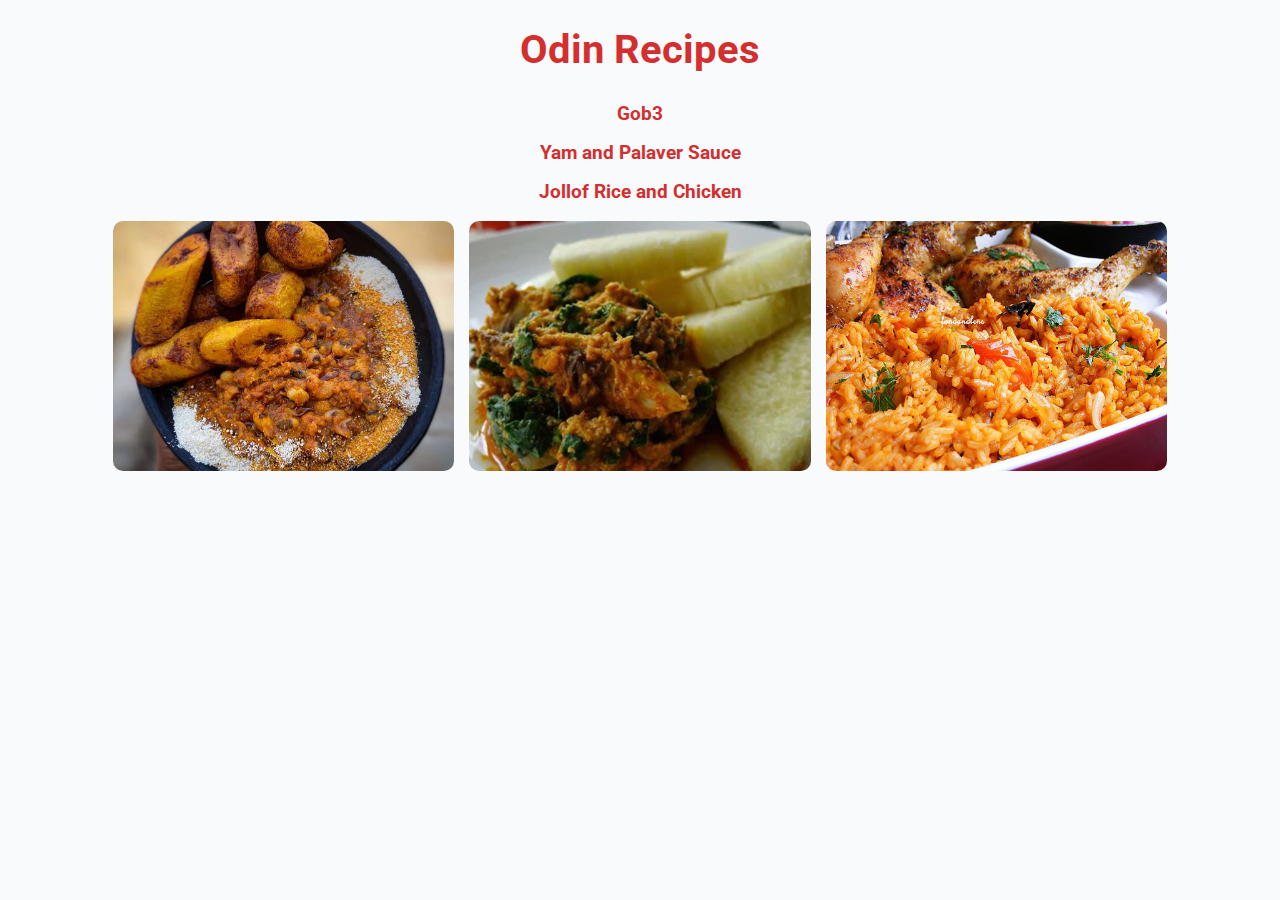
<file: index.html>
<!DOCTYPE html>
<html lang="en">
<head>
    <meta charset="UTF-8">
    <meta name="viewport" content="width=device-width, initial-scale=1.0">
    <title>Odin Recipes</title>
    <link rel="stylesheet" href="index.css">
</head>
<body>
    <div class="recipes-container">
        <h1>Odin Recipes</h1>

        <ul class="list-text">
            <li><a href="recipes/gob3.html" aria-label="Gob3 Recipe">Gob3</a></li>
            <li><a href="recipes/yam_and_palava_sauce.html" aria-label="Yam and Palaver Sauce Recipe">Yam and Palaver Sauce</a></li>
            <li><a href="recipes/jollof_rice_and_chicken.html" aria-label="Jollof Rice and Chicken Recipe">Jollof Rice and Chicken</a></li>
        </ul>
        
        <ul class="images">
            <li><img src="./images/Gob3.jpg" alt="A bowl of Gob3 (beans and fried plantains)"></li>
            <li><img src="./images/yam and palava sauce.jpg" alt="Yam and palaver sauce dish"></li>
            <li><img src="./images/jollof rice and chicken.jpg" alt="Plate of Jollof rice with chicken"></li>
        </ul>
    </div>
</body>
</html>
</file>
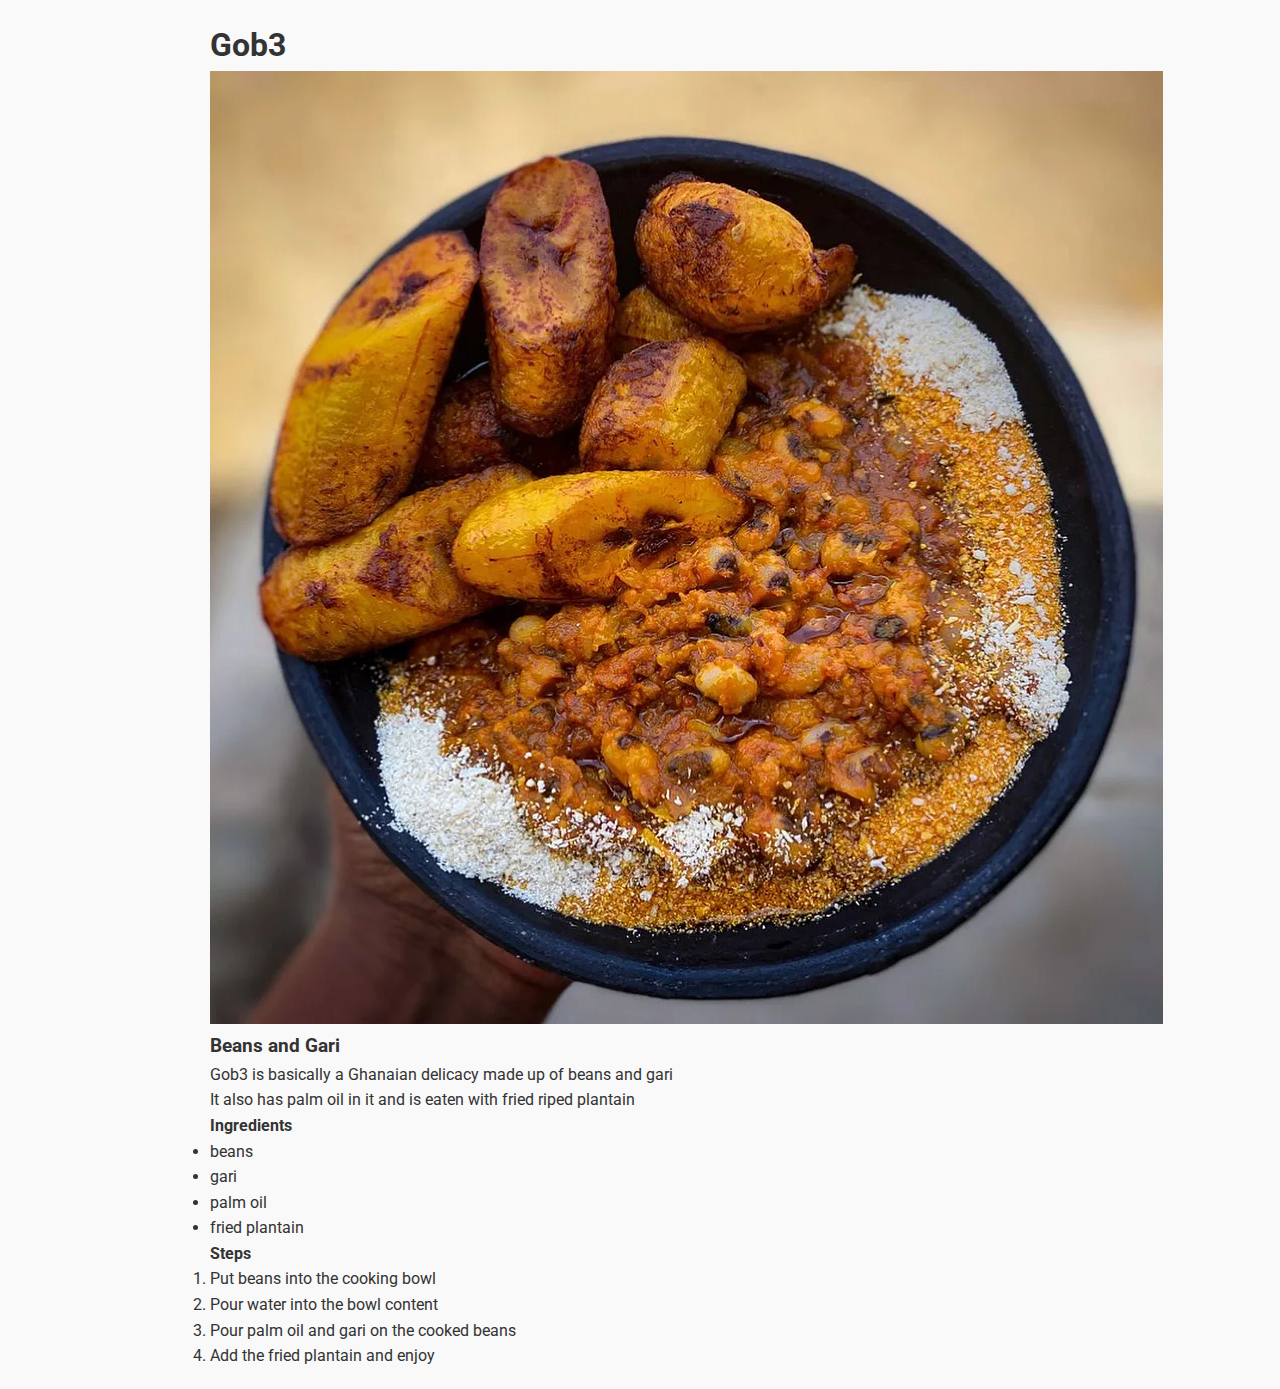
<file: recipes/gob.html>
<!DOCTYPE html>
<html lang="en">
<head>
  <meta charset="UTF-8">
  <meta name="viewport" content="width=device-width, initial-scale=1.0">
  <title>Odin Recipes</title>
  <link rel="stylesheet" href="styles.css">
</head>
<body>
  <div class="container">
    <div class="one">
      <h1>Gob3</h1>
      <img src="../images/Gob3.jpg">
    </div>
    <div class="one">
      <h3>Beans and Gari</h3>
      <div class="para">
        <p>Gob3 is basically a Ghanaian delicacy made up of beans and gari</p>
        <p>It also has palm oil in it and is eaten with fried riped plantain</p>
      </div>
    </div>
      <div class="one">
        <h4>Ingredients</h4>
        <ul>
            <li>beans</li>
            <li>gari</li>
            <li>palm oil</li>
            <li>fried plantain</li>
        </ul>
      </div>
           <div class="one">
            <h4>Steps</h4>
          <ol class="ol-items">
            <li>Put beans into the cooking bowl</li>
            <li>Pour water into the bowl content</li>
            <li>Pour palm oil and gari on the cooked beans</li>
            <li>Add the fried plantain and enjoy</li>
          </ol>
           </div>
          
  </div>
</body>
</html>
</file>
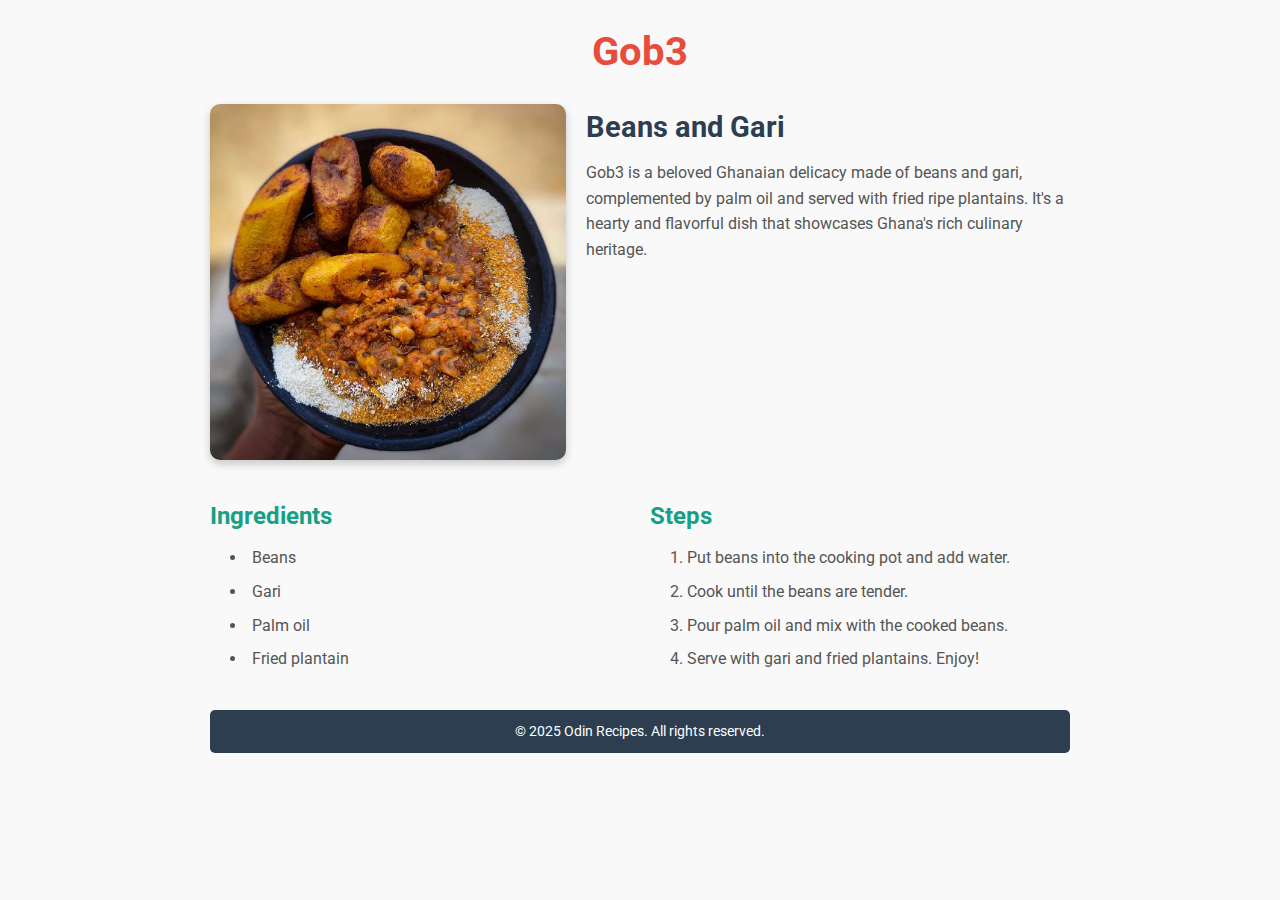
<file: recipes/gob3.html>
<!DOCTYPE html>
<html lang="en">
<head>
  <meta charset="UTF-8">
  <meta name="viewport" content="width=device-width, initial-scale=1.0">
  <title>Odin Recipes - Gob3</title>
  <link rel="stylesheet" href="styles.css">
</head>
<body>
  <div class="container">
    <header>
      <h1>Gob3</h1>
    </header>
    <section class="recipe-section">
      <div class="image-container">
        <img src="../images/Gob3.jpg" alt="Gob3 - Beans and Gari">
      </div>
      <div class="description">
        <h3>Beans and Gari</h3>
        <p>Gob3 is a beloved Ghanaian delicacy made of beans and gari, complemented by palm oil and served with fried ripe plantains. It's a hearty and flavorful dish that showcases Ghana's rich culinary heritage.</p>
      </div>
    </section>
    <section class="details">
      <div class="ingredients">
        <h4>Ingredients</h4>
        <ul>
          <li>Beans</li>
          <li>Gari</li>
          <li>Palm oil</li>
          <li>Fried plantain</li>
        </ul>
      </div>
      <div class="steps">
        <h4>Steps</h4>
        <ol>
          <li>Put beans into the cooking pot and add water.</li>
          <li>Cook until the beans are tender.</li>
          <li>Pour palm oil and mix with the cooked beans.</li>
          <li>Serve with gari and fried plantains. Enjoy!</li>
        </ol>
      </div>
    </section>
    <footer>
      <p>© 2025 Odin Recipes. All rights reserved.</p>
    </footer>
  </div>
</body>
</html>
</file>
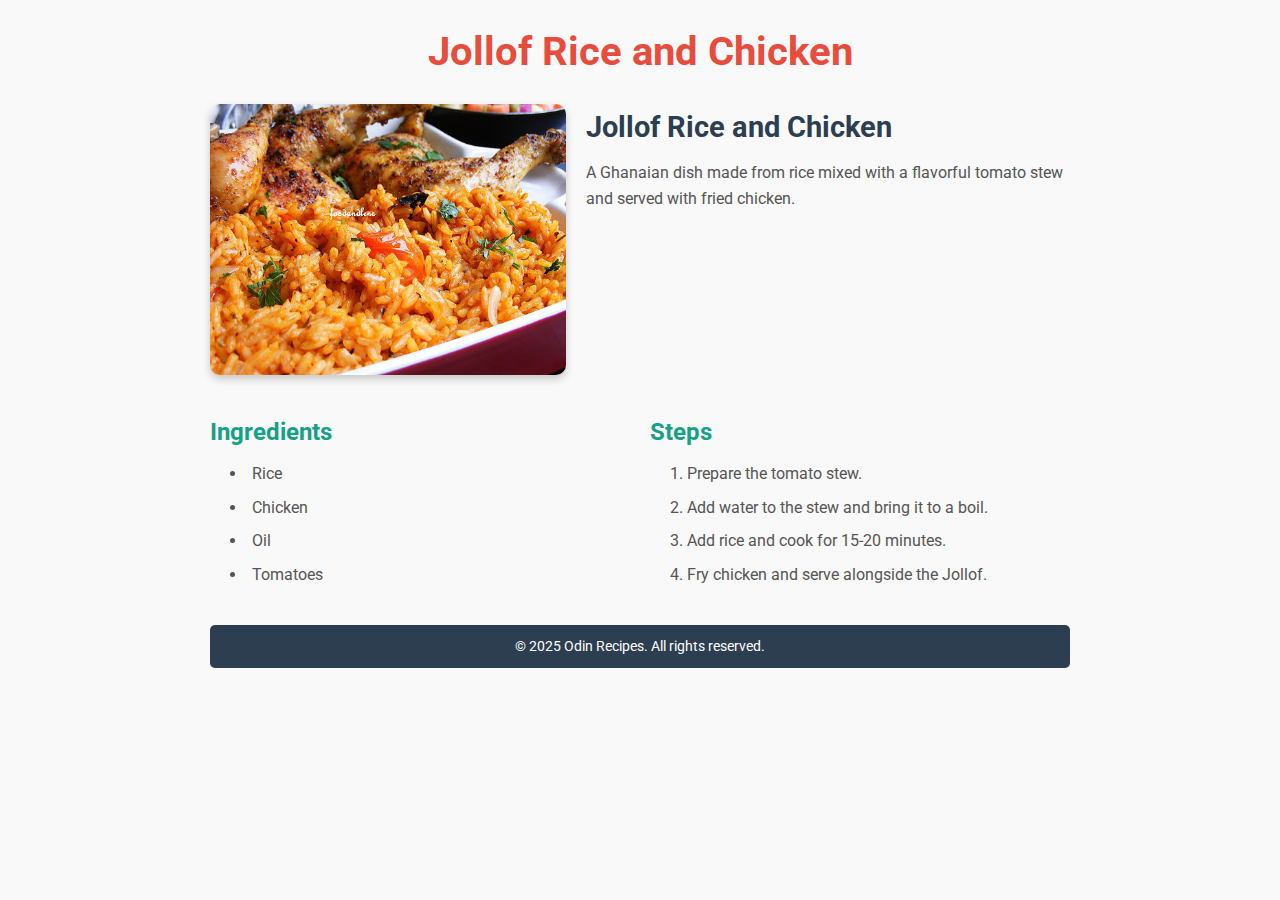
<file: recipes/jollof_rice_and_chicken.html>
<!DOCTYPE html>
<html lang="en">
<head>
  <meta charset="UTF-8">
  <meta name="viewport" content="width=device-width, initial-scale=1.0">
  <title>Odin Recipes - Jollof Rice and Chicken</title>
  <link rel="stylesheet" href="styles.css">
</head>
<body>
  <div class="container">
    <header>
      <h1>Jollof Rice and Chicken</h1>
    </header>
    <section class="recipe-section">
      <div class="image-container">
        <img src="../images/jollof rice and chicken.jpg" alt="Jollof Rice and Chicken">
      </div>
      <div class="description">
        <h3>Jollof Rice and Chicken</h3>
        <p>A Ghanaian dish made from rice mixed with a flavorful tomato stew and served with fried chicken.</p>
      </div>
    </section>
    <section class="details">
      <div class="ingredients">
        <h4>Ingredients</h4>
        <ul>
          <li>Rice</li>
          <li>Chicken</li>
          <li>Oil</li>
          <li>Tomatoes</li>
        </ul>
      </div>
      <div class="steps">
        <h4>Steps</h4>
        <ol>
          <li>Prepare the tomato stew.</li>
          <li>Add water to the stew and bring it to a boil.</li>
          <li>Add rice and cook for 15-20 minutes.</li>
          <li>Fry chicken and serve alongside the Jollof.</li>
        </ol>
      </div>
    </section>
    <footer>
      <p>© 2025 Odin Recipes. All rights reserved.</p>
    </footer>
  </div>
</body>
</html>
</file>
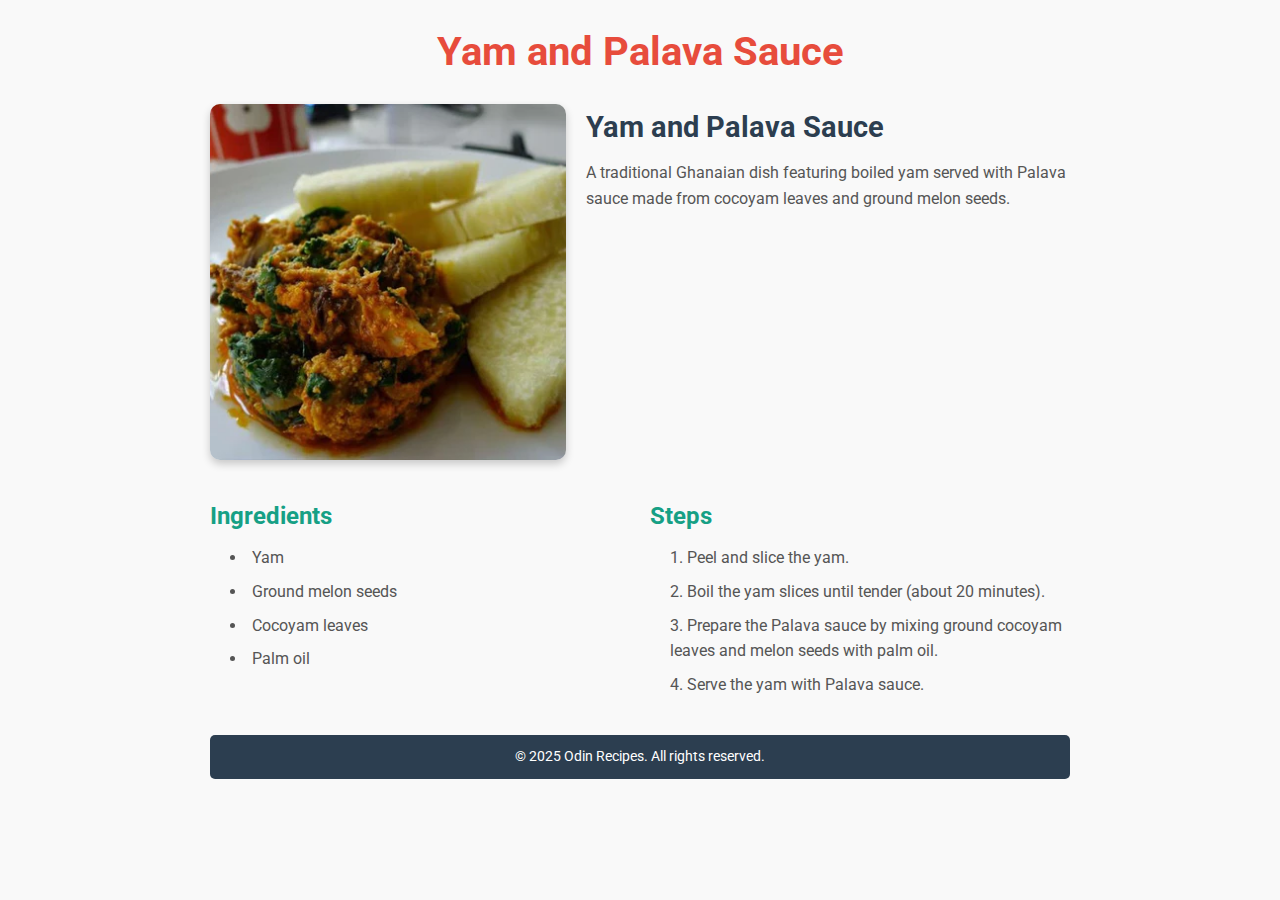
<file: recipes/yam_and_palava_sauce.html>
<!DOCTYPE html>
<html lang="en">
<head>
  <meta charset="UTF-8">
  <meta name="viewport" content="width=device-width, initial-scale=1.0">
  <title>Odin Recipes - Yam and Palava Sauce</title>
  <link rel="stylesheet" href="styles.css">
</head>
<body>
  <div class="container">
    <header>
      <h1>Yam and Palava Sauce</h1>
    </header>
    <section class="recipe-section">
      <div class="image-container">
        <img src="../images/yam and palava sauce.jpg" alt="Yam and Palava Sauce">
      </div>
      <div class="description">
        <h3>Yam and Palava Sauce</h3>
        <p>A traditional Ghanaian dish featuring boiled yam served with Palava sauce made from cocoyam leaves and ground melon seeds.</p>
      </div>
    </section>
    <section class="details">
      <div class="ingredients">
        <h4>Ingredients</h4>
        <ul>
          <li>Yam</li>
          <li>Ground melon seeds</li>
          <li>Cocoyam leaves</li>
          <li>Palm oil</li>
        </ul>
      </div>
      <div class="steps">
        <h4>Steps</h4>
        <ol>
          <li>Peel and slice the yam.</li>
          <li>Boil the yam slices until tender (about 20 minutes).</li>
          <li>Prepare the Palava sauce by mixing ground cocoyam leaves and melon seeds with palm oil.</li>
          <li>Serve the yam with Palava sauce.</li>
        </ol>
      </div>
    </section>
    <footer>
      <p>© 2025 Odin Recipes. All rights reserved.</p>
    </footer>
  </div>
</body>
</html>
</file>
<file: index.css>
@import url('https://fonts.googleapis.com/css2?family=Roboto:wght@400;700&display=swap');

* {
  box-sizing: border-box;
  margin: 0;
  padding: 0;
}

body {
  font-family: 'Roboto', sans-serif;
  color: #1F2937;
  font-size: 16px;
  line-height: 1.5;
  margin-bottom: 10px;
  background-color: #f9fafb;
}

.recipes-container {
  max-width: 1100px;
  margin: 0 auto;
  padding: 20px 15px;
  text-align: center;
}

h1 {
  text-align: center;
  margin-bottom: 20px;
  font-size: 2.5rem;
  color: #D32F2F;
}

ul {
  list-style-type: none;
  padding: 0;
  margin-bottom: 20px;
}

ul.list-text {
  margin-bottom: 15px;
}

ul.list-text li {
  margin-bottom: 10px;
}

ul.list-text a {
  text-decoration: none;
  color: #D32F2F;
  font-weight: bold;
  font-size: 1.2rem;
  transition: color 0.3s ease;
}

ul.list-text a:hover {
  color: #B71C1C;
}

ul.images {
  display: flex;
  flex-wrap: wrap;
  justify-content: center;
  gap: 15px;
}

ul.images li {
  flex: 1 1 calc(33.33% - 15px);
  max-width: calc(33.33% - 15px);
}

img {
  width: 100%;
  height: auto;
  border-radius: 10px;
  transition: transform 0.3s ease, box-shadow 0.3s ease;
}

img:hover {
  transform: scale(1.05);
  box-shadow: 0 4px 10px rgba(0, 0, 0, 0.2);
}

@media (max-width: 768px) {
  h1 {
    font-size: 2rem;
  }

  ul.list-text a {
    font-size: 1rem;
  }

  ul.images li {
    flex: 1 1 calc(50% - 10px);
    max-width: calc(50% - 10px);
  }
}

@media (max-width: 480px) {
  ul.images li {
    flex: 1 1 100%;
    max-width: 100%;
  }

  img {
    border-radius: 5%;
  }
}

ul.images li {
    flex: 1 1 calc(33.33% - 15px);
    max-width: calc(33.33% - 15px);
  }
  
  img {
    width: 100%;
    height: 250px; 
    border-radius: 10px;
    object-fit: cover; 
    transition: transform 0.3s ease, box-shadow 0.3s ease;
  }
  
  img:hover {
    transform: scale(1.05);
    box-shadow: 0 4px 10px rgba(0, 0, 0, 0.2);
  }
  
  @media (max-width: 768px) {
    ul.images li {
      flex: 1 1 calc(50% - 10px);
      max-width: calc(50% - 10px);
    }
  
    img {
      height: 200px;
    }
  }
  
  @media (max-width: 480px) {
    ul.images li {
      flex: 1 1 100%;
      max-width: 100%;
    }
  
    img {
      height: 180px; 
      border-radius: 5%;
    }
  }
</file>
<file: recipes/styles.css>
@import url('https://fonts.googleapis.com/css2?family=Roboto:wght@400;700&display=swap');

* {
  margin: 0;
  padding: 0;
  box-sizing: border-box;
}

body {
  font-family: 'Roboto', sans-serif;
  line-height: 1.6;
  background-color: #f9f9f9;
  color: #333;
}

.container {
  max-width: 900px;
  margin: 0 auto;
  padding: 20px;
}

header {
  text-align: center;
  margin-bottom: 20px;
}

header h1 {
  font-size: 2.5rem;
  color: #e74c3c;
  margin-bottom: 10px;
}

.recipe-section {
  display: flex;
  flex-wrap: wrap;
  gap: 20px;
  margin-bottom: 30px;
}

.image-container {
  flex: 1 1 40%;
}

.image-container img {
  width: 100%;
  height: auto;
  border-radius: 10px;
  box-shadow: 0 4px 8px rgba(0, 0, 0, 0.2);
}

.description {
  flex: 1 1 55%;
}

.description h3 {
  font-size: 1.8rem;
  color: #2c3e50;
  margin-bottom: 10px;
}

.description p {
  font-size: 1rem;
  color: #555;
}

.details {
  display: flex;
  flex-wrap: wrap;
  gap: 20px;
}

.ingredients, .steps {
  flex: 1 1 45%;
}

.ingredients h4, .steps h4 {
  font-size: 1.5rem;
  color: #16a085;
  margin-bottom: 10px;
}

.ingredients ul, .steps ol {
  list-style-position: inside;
  padding-left: 20px;
}

.ingredients ul li, .steps ol li {
  margin-bottom: 8px;
  color: #555;
}

footer {
  text-align: center;
  margin-top: 30px;
  font-size: 0.9rem;
  color: #777;
}

footer p {
  padding: 10px;
  background-color: #2c3e50;
  color: #fff;
  border-radius: 5px;
}

/* Responsiveness */
@media (max-width: 768px) {
  .recipe-section, .details {
    flex-direction: column;
  }
}
</file>
